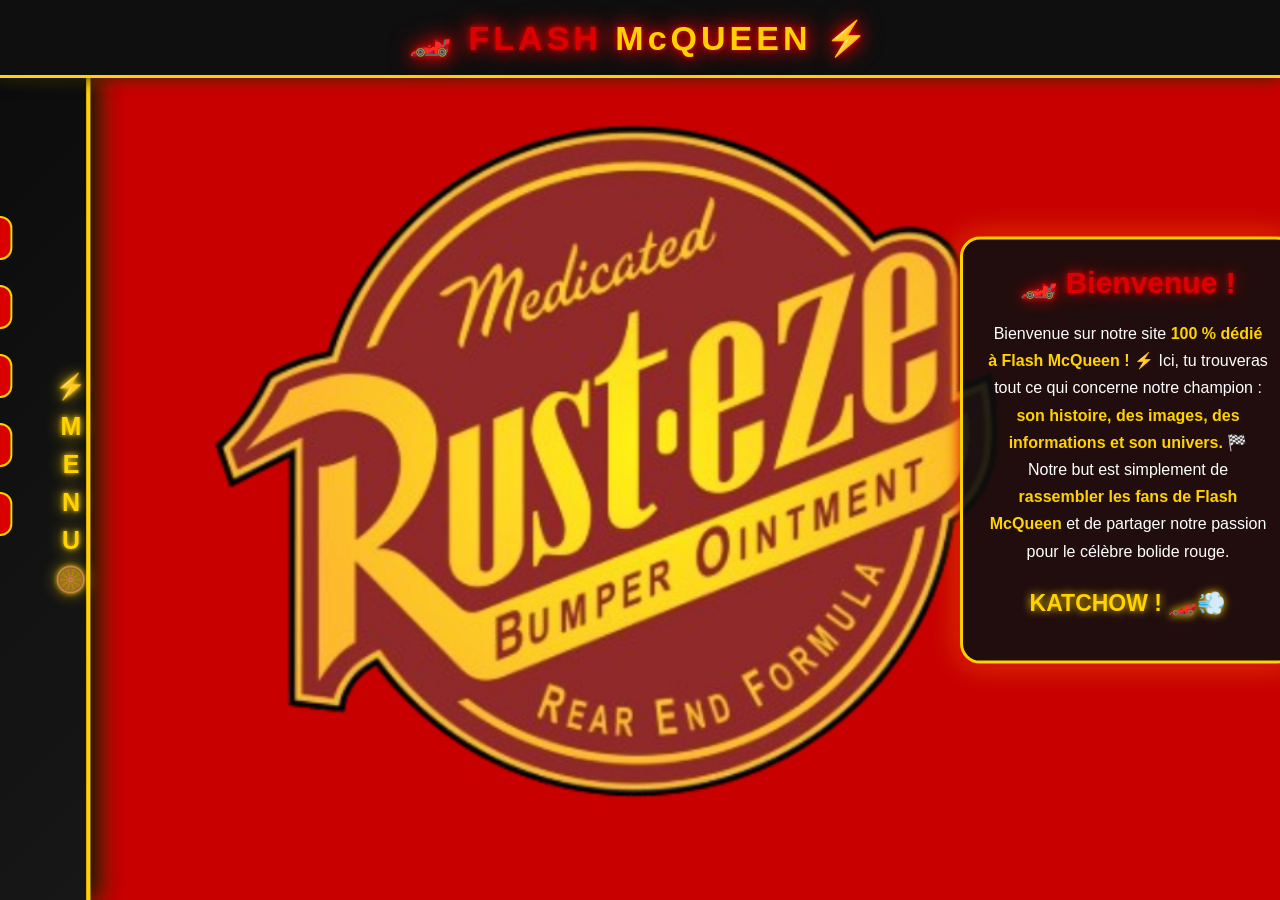
<file: index.html>
<!DOCTYPE html>
<html lang="fr">
<head>
    <meta charset="UTF-8">
    <title>Flash McQueen</title>
    <link rel="stylesheet" href="menu.css">
    <style>

        body {
            margin: 0;
            background-color: rgb(200, 0, 0);
            overflow: hidden;
            font-family: Arial, sans-serif;
        }
		
        .top-bar {
            position: fixed;
            top: 0;
            left: 0;

            width: 100%;
            height: 75px;

            background: #0f0f0f;

            border-bottom: 3px solid #FFD200;

            display: flex;
            align-items: center;
            justify-content: center;

            z-index: 2000;

            box-shadow:
                0 0 15px rgba(0, 0, 0, 0.8),
                0 0 15px rgba(255, 210, 0, 0.3);
        }


        .top-title {
            color: #DC0000;

            font-size: 34px;
            font-weight: bold;

            letter-spacing: 4px;

            text-shadow:
                0 0 5px #DC0000,
                0 0 15px #DC0000,
                0 0 25px #DC0000;
        }
      

        .top-title span {
            color: #FFD200;
        }

     
        .image-milieu {
            position: absolute;
            top: 50%;
            left: 50%;
            width: 1000px;
            transform: translate(-50%, -50%);
            border-radius: 10px;
        }

       
.menu-zone {
    position: fixed;
    left: 0;
    top: 75px;
    width: 90px;
    height: calc(100vh - 75px);
    z-index: 1800;

    background: transparent; 
   }


.menu {
    position: fixed;
    left: 0;
    top: 75px;
    width: 33.333vw;
    min-width: 350px;
    max-width: 500px;
    height: calc(100vh - 75px);
    background: linear-gradient(135deg, #080808, #171717);
    border-right: 4px solid #FFD200;
    box-shadow:
        5px 0 25px rgba(0, 0, 0, 0.9),
        0 0 30px rgba(255, 210, 0, 0.35);
    transform: translateX(calc(-100% + 90px));
    transition: transform 0.35s ease;
    z-index: 1700;
    text-align: center;
    padding-top: 10px;
    box-sizing: border-box;
}

.menu-zone:hover ~ .menu,
.menu:hover {
    transform: translateX(0);
}

.menu::after {
    content: "⚡MENU🛞";
    position: absolute;
    top: 50%;
    right: 0;
    width: 86px;
    transform: translateY(-50%);
    writing-mode: Vertical-rl;
    text-orientation: upright;
    text-align: center;
    color: #FFD200;
    font-size: 25px;
    font-weight: bold;
    letter-spacing: 10px;
    text-shadow:
        0 0 5px #FFD200,
        0 0 15px #FFD200;
    transition: 0.3s;
}

.menu:hover::after,
.menu-zone:hover ~ .menu::after {
    color: #DC0000;
    text-shadow:
        0 0 5px #DC0000,
        0 0 15px #DC0000;
}




.menu-zone:hover ~ .menu {
    left: 0;
}

.menu:hover {
    left: 0;
}
           
.presentation {
    position: absolute;
    top: 50%;
    left:75%;
    transform: translateY(-50%);
    width: 280px;
    padding: 25px;
    background: rgba(15, 15, 15, 0.9);
    border: 3px solid #FFD200;
    border-radius: 20px;
    color: white;
    text-align: center;
    font-family: Arial, sans-serif;
    box-shadow:
        0 0 15px #DC0000,
        0 0 30px rgba(255, 210, 0, 0.4);
		animation: apparition-texte 0.8s ease 0.3s both;
}

.presentation h1 {
    color: #DC0000;
    font-size: 30px;
    margin-top: 0;
    margin-bottom: 20px;
    text-shadow:
        0 0 5px #DC0000,
        0 0 15px #DC0000;
}

.presentation p {
    font-size: 16px;
    line-height: 1.7;
    margin: 15px 0;
}

.presentation strong {
    color: #FFD200;
}

.presentation h2 {
    color: #FFD200;
    margin-top: 25px;
    font-size: 23px;
    text-shadow:
        0 0 8px #FFD200;
}

          .menu-button {
            display: block;
            width:65%;
            margin: 0 auto 25px auto;
            padding:12px 10px;
			box-sizing: border-box;
            text-align: center;
            color: white;
            text-decoration: none;
            font-weight: bold;
            font-size: 14px;
            background: linear-gradient(
                90deg,
                #960000,
                #DC0000);          
            border: 2px solid #FFD200;
            border-radius: 12px;
            transition: 0.25s;
        }

    
        .menu-button:hover {
            background: #FFD200;
            color: black;
            transform: scale(1.04);
            box-shadow:
                0 0 10px #FFD200,
                0 0 20px #FFD200,
				0 0 30px rgba(255, 210, 0, 0.5);
        }
		
		  .sous-titre {
    text-align: center;
    color: #FFD200;
    font-size: 22px;
    font-weight: bold;
    margin: 0 0 40px 0;
    letter-spacing: 3px;
    text-shadow:
        0 0 5px #FFD200,
        0 0 15px #FFD200,
        0 0 25px rgba(255, 210, 0, 0.6);
}

    .menu-titre {
    display: block;
    width: 100%;
    box-sizing: border-box;
    margin: 15px 0 5px 0;
    padding: 0;
    text-align: center;
    color: #DC0000;
    font-size: 40px;
    text-shadow:
        0 0 5px #DC0000,
        0 0 15px #DC0000,
        0 0 25px #DC0000;

    position: relative;
    left: -10px;
     }

.image-milieu{
			animation: apparition-image 0.8s ease both;
			}

 @keyframes apparition-image {
    from { opacity: 0; transform: translate(-50%, -45%); }
    to   { opacity: 1; transform: translate(-50%, -50%); }
}

@keyframes apparition-texte {
    from { opacity: 0; transform: translateY(-40%); }
    to   { opacity: 1; transform: translateY(-50%); }
}

    </style>
</head>

<body>

    <div class="top-bar">

        <div class="top-title">
            🏎️ FLASH <span>McQUEEN</span> ⚡
        </div>

    </div>

    <img
        class="image-milieu"
        src="téléchargement (2).png"
        alt="Flash McQueen"
    >

    <div class="menu-zone"></div>
	
<div class="presentation">
    <h1>🏎️ Bienvenue !</h1>
    <p>
        Bienvenue sur notre site <strong>100 % dédié à Flash McQueen !</strong> ⚡
        Ici, tu trouveras tout ce qui concerne notre champion :
        <strong>son histoire, des images, des informations et son univers.</strong> 🏁
        Notre but est simplement de <strong>rassembler les fans de Flash McQueen</strong>
        et de partager notre passion pour le célèbre bolide rouge.
     </p>
    <h2>KATCHOW ! 🏎️💨</h2></div>

    <div class="menu">
<h1 class="menu-titre">McQUEEN</h1>
<div class="sous-titre">KATCHOW⚡</div>

        <a href="qui-est-flash.html" class="menu-button">
    🏁Qui est flash Mcqueen
</a>

<a href="qui-sont-ces.html" class="menu-button">
    🚗 Qui sont ces amies et enemies 
</a>

        <a href="quels-sont-les.html" class="menu-button">
   🎬 Quels sont les films Cars
</a>


 <a href="jouer-avec-flash.html" class="menu-button">
    ⚡jouer avec flash McQueen
</a>

<a href="qui-je-serais.html" class="menu-button">
🎭 Qui je serais dans Cars
</a>
       
    </div>

    <script src="menu.js"></script>
</body>
</html>
</file>
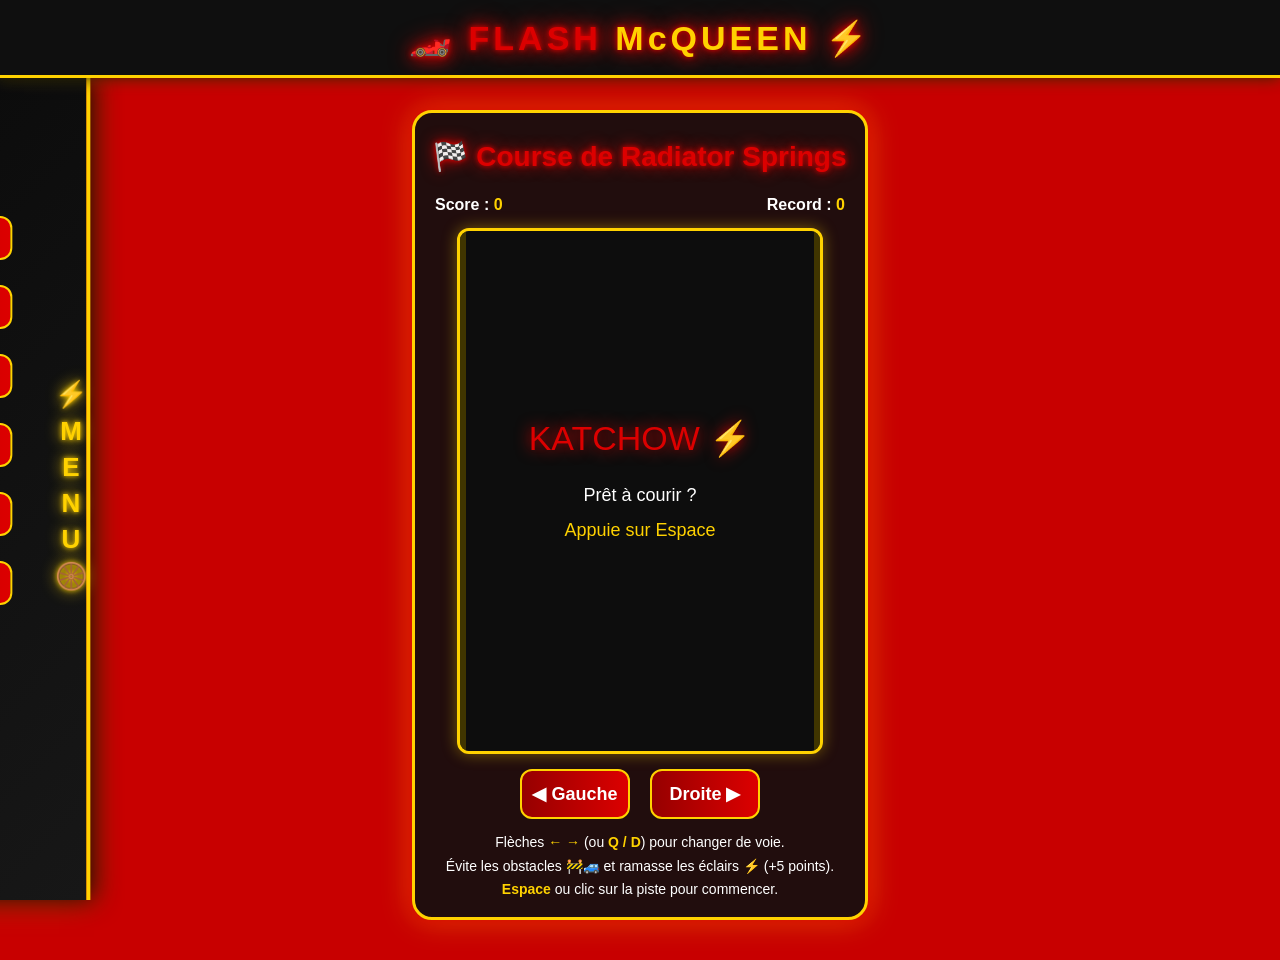
<file: jouer-avec-flash.html>
<!DOCTYPE html>
<html lang="fr">
<head>
    <meta charset="UTF-8">
    <title>Jouer avec Flash McQueen</title>
    <link rel="stylesheet" href="menu.css">

    <style>
        body {
            margin: 0;
            background-color: rgb(200, 0, 0);
            font-family: Arial, sans-serif;
        }

        .top-bar {
            position: fixed;
            top: 0;
            left: 0;
            width: 100%;
            height: 75px;
            background: #0f0f0f;
            border-bottom: 3px solid #FFD200;
            display: flex;
            align-items: center;
            justify-content: center;
            z-index: 2000;
            box-shadow:
                0 0 15px rgba(0, 0, 0, 0.8),
                0 0 15px rgba(255, 210, 0, 0.3);
        }

        .top-title {
            color: #DC0000;
            font-size: 34px;
            font-weight: bold;
            letter-spacing: 4px;
            text-shadow:
                0 0 5px #DC0000,
                0 0 15px #DC0000,
                0 0 25px #DC0000;
        }

        .top-title span {
            color: #FFD200;
        }

        .contenu {
            max-width: 420px;
            margin: 110px auto 40px auto;
            padding: 15px;
            background: rgba(15, 15, 15, 0.9);
            border: 3px solid #FFD200;
            border-radius: 20px;
            color: white;
            line-height: 1.7;
            text-align: center;
            box-shadow:
                0 0 15px #DC0000,
                0 0 30px rgba(255, 210, 0, 0.4);
        }

        .contenu h1 {
            color: #DC0000;
            font-size: 28px;
            margin: 5px 0 10px 0;
            text-shadow:
                0 0 5px #DC0000,
                0 0 15px #DC0000;
        }

        .contenu strong {
            color: #FFD200;
        }

        .infos {
            display: flex;
            justify-content: space-between;
            font-weight: bold;
            margin-bottom: 10px;
            padding: 0 5px;
        }

        #jeu {
            display: block;
            margin: 0 auto;
            max-width: 100%;
            border: 3px solid #FFD200;
            border-radius: 12px;
            background: #333;
            box-shadow: 0 0 15px rgba(255, 210, 0, 0.4);
        }

        .commandes {
            display: flex;
            justify-content: center;
            gap: 20px;
            margin-top: 15px;
        }

        .bouton-jeu {
            width: 110px;
            padding: 12px 10px;
            color: white;
            font-weight: bold;
            font-size: 18px;
            background: linear-gradient(90deg, #960000, #DC0000);
            border: 2px solid #FFD200;
            border-radius: 12px;
            cursor: pointer;
            transition: 0.25s;
        }

        .bouton-jeu:hover {
            background: #FFD200;
            color: black;
            transform: scale(1.04);
            box-shadow:
                0 0 10px #FFD200,
                0 0 20px #FFD200;
        }

        .aide {
            font-size: 14px;
            margin: 12px 0 0 0;
        }
    </style>
</head>

<body>

    <div class="top-bar">
        <div class="top-title">
            🏎️ FLASH <span>McQUEEN</span> ⚡
        </div>
    </div>

    <div class="contenu">
        <h1>🏁 Course de Radiator Springs</h1>

        <div class="infos">
            <span>Score : <strong id="score">0</strong></span>
            <span>Record : <strong id="record">0</strong></span>
        </div>

        <canvas id="jeu" width="360" height="520"></canvas>

        <div class="commandes">
            <button class="bouton-jeu" id="gauche">◀ Gauche</button>
            <button class="bouton-jeu" id="droite">Droite ▶</button>
        </div>

        <p class="aide">
            Flèches <strong>← →</strong> (ou <strong>Q / D</strong>) pour changer de voie.<br>
            Évite les obstacles 🚧🚙 et ramasse les éclairs ⚡ (+5 points).<br>
            <strong>Espace</strong> ou clic sur la piste pour commencer.
        </p>
    </div>

    <script>
        const canvas = document.getElementById('jeu');
        const ctx = canvas.getContext('2d');
        const L = canvas.width / 3;
        const H = canvas.height;
        const yJoueur = H - 90;

        // Si ta voiture 🏎️ regarde du mauvais côté, change cette valeur en Math.PI / 2
        const ROTATION_VOITURE = -Math.PI / 2;

        const ennemis = ['🚙', '🚧', '🛢️'];

        let etat = 'attente';
        let voie, objets, score, vitesse, decor, tempsApparition;
        let record = 0;

        try {
            record = parseInt(localStorage.getItem('recordFlash')) || 0;
        } catch (e) {}

        function majInfos() {
            document.getElementById('score').textContent = score || 0;
            document.getElementById('record').textContent = record;
        }

        function demarrer() {
            voie = 1;
            objets = [];
            score = 0;
            vitesse = 4;
            decor = 0;
            tempsApparition = 30;
            etat = 'jeu';
            majInfos();
        }

        function bouger(direction) {
            if (etat !== 'jeu') return;
            voie = Math.max(0, Math.min(2, voie + direction));
        }

        function perdre() {
            etat = 'fini';
            if (score > record) {
                record = score;
                try {
                    localStorage.setItem('recordFlash', record);
                } catch (e) {}
            }
            majInfos();
        }

        document.addEventListener('keydown', function (e) {
            if (['ArrowLeft', 'ArrowRight', 'ArrowUp', 'ArrowDown', ' '].includes(e.key)) {
                e.preventDefault();
            }
            if (e.key === 'ArrowLeft' || e.key === 'q' || e.key === 'Q') bouger(-1);
            if (e.key === 'ArrowRight' || e.key === 'd' || e.key === 'D') bouger(1);
            if ((e.key === ' ' || e.key === 'Enter') && etat !== 'jeu') demarrer();
        });

        document.getElementById('gauche').addEventListener('click', function () { bouger(-1); });
        document.getElementById('droite').addEventListener('click', function () { bouger(1); });
        canvas.addEventListener('click', function () {
            if (etat !== 'jeu') demarrer();
        });

        function actualiser() {
            decor = (decor + vitesse) % 60;
            vitesse = Math.min(11, vitesse + 0.002);

            tempsApparition--;
            if (tempsApparition <= 0) {
                const bonus = Math.random() < 0.3;
                objets.push({
                    voie: Math.floor(Math.random() * 3),
                    y: -60,
                    bonus: bonus,
                    emoji: bonus ? '⚡' : ennemis[Math.floor(Math.random() * ennemis.length)]
                });
                tempsApparition = Math.max(22, Math.round(60 - vitesse * 3));
            }

            objets.forEach(function (o) {
                o.y += vitesse;
                if (o.voie === voie && Math.abs(o.y - yJoueur) < 50 && !o.fini) {
                    if (o.bonus) {
                        score += 5;
                        o.fini = true;
                    } else {
                        perdre();
                    }
                }
                if (!o.bonus && !o.fini && o.y > yJoueur + 60) {
                    score += 1;
                    o.fini = true;
                }
            });

            objets = objets.filter(function (o) {
                return o.y < H + 60 && !(o.bonus && o.fini);
            });

            majInfos();
        }

        function emoji(texte, x, y, taille) {
            ctx.font = taille + 'px Arial';
            ctx.textAlign = 'center';
            ctx.textBaseline = 'middle';
            ctx.fillText(texte, x, y);
        }

        function dessiner() {
            // Route
            ctx.fillStyle = '#333';
            ctx.fillRect(0, 0, canvas.width, H);

            // Bords jaunes
            ctx.fillStyle = '#FFD200';
            ctx.fillRect(0, 0, 6, H);
            ctx.fillRect(canvas.width - 6, 0, 6, H);

            // Lignes blanches
            ctx.fillStyle = 'white';
            for (let i = 1; i <= 2; i++) {
                for (let y = -60 + decor; y < H; y += 60) {
                    ctx.fillRect(i * L - 3, y, 6, 30);
                }
            }

            if (!objets) return;

            // Obstacles et bonus
            objets.forEach(function (o) {
                emoji(o.emoji, o.voie * L + L / 2, o.y, 46);
            });

            // Voiture du joueur
            ctx.save();
            ctx.translate(voie * L + L / 2, yJoueur);
            ctx.rotate(ROTATION_VOITURE);
            emoji('🏎️', 0, 0, 52);
            ctx.restore();
        }

        function ecran(titre, couleur, ligne1, ligne2) {
            ctx.fillStyle = 'rgba(0, 0, 0, 0.75)';
            ctx.fillRect(0, 0, canvas.width, H);

            ctx.shadowColor = couleur;
            ctx.shadowBlur = 15;
            ctx.fillStyle = couleur;
            emoji(titre, canvas.width / 2, H / 2 - 50, 34);
            ctx.shadowBlur = 0;

            ctx.fillStyle = 'white';
            emoji(ligne1, canvas.width / 2, H / 2 + 5, 18);
            ctx.fillStyle = '#FFD200';
            emoji(ligne2, canvas.width / 2, H / 2 + 40, 18);
        }

        function boucle() {
            if (etat === 'jeu') actualiser();
            dessiner();

            if (etat === 'attente') {
                ecran('KATCHOW ⚡', '#DC0000', 'Prêt à courir ?', 'Appuie sur Espace');
            } else if (etat === 'fini') {
                ecran('PERDU 💥', '#DC0000', 'Score : ' + score, 'Espace pour rejouer');
            }

            requestAnimationFrame(boucle);
        }

        majInfos();
        boucle();
    </script>

    <script src="menu.js"></script>
</body>
</html>
</file>
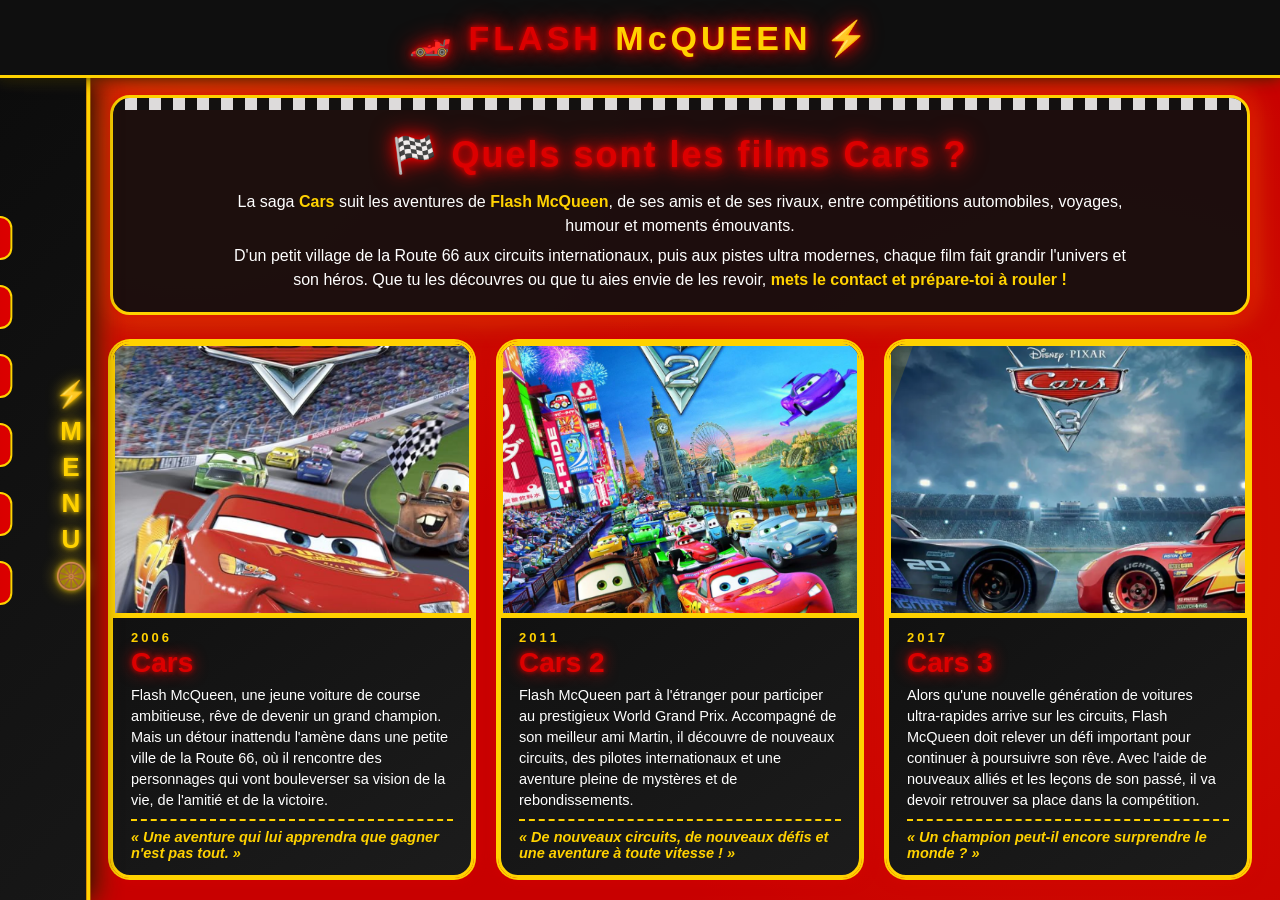
<file: quels-sont-les.html>
<!DOCTYPE html>
<html lang="fr">
<head>
    <meta charset="UTF-8">
    <meta name="viewport" content="width=device-width, initial-scale=1">
    <title>Quels sont les films Cars</title>
    <link rel="stylesheet" href="menu.css">

    <style>
        body {
            margin: 0;
            font-family: Arial, sans-serif;
            overflow: hidden;
            background:
                radial-gradient(circle at 15% 10%, rgba(255, 210, 0, 0.15), transparent 40%),
                radial-gradient(circle at 85% 60%, rgba(255, 90, 0, 0.2), transparent 45%),
                rgb(200, 0, 0);
            background-attachment: fixed;
        }

        /* ===== BARRE DU HAUT ===== */
        .top-bar {
            position: fixed;
            top: 0;
            left: 0;
            width: 100%;
            height: 75px;
            background: #0f0f0f;
            border-bottom: 3px solid #FFD200;
            display: flex;
            align-items: center;
            justify-content: center;
            z-index: 2000;
            box-shadow: 0 0 15px rgba(0, 0, 0, 0.8), 0 0 15px rgba(255, 210, 0, 0.3);
        }

        .top-title {
            color: #DC0000;
            font-size: 34px;
            font-weight: bold;
            letter-spacing: 4px;
            text-shadow: 0 0 5px #DC0000, 0 0 15px #DC0000, 0 0 25px #DC0000;
        }

        .top-title span { color: #FFD200; }

        /* ===== PAGE (tient dans l'écran) ===== */
        .cf-page {
            height: 100vh;
            display: flex;
            flex-direction: column;
            gap: 18px;
            padding: 95px 30px 22px 110px;
            box-sizing: border-box;
            max-width: 1500px;
            margin: 0 auto;
        }

        /* ===== PRÉSENTATION ===== */
        .cf-intro {
            position: relative;
            flex: none;
            text-align: center;
            padding: 24px 25px 14px 25px;
            background: rgba(15, 15, 15, 0.92);
            border: 3px solid #FFD200;
            border-radius: 20px;
            color: white;
            line-height: 1.5;
            box-shadow: 0 0 15px #DC0000, 0 0 30px rgba(255, 210, 0, 0.4);
            overflow: hidden;
        }

        .cf-intro::before {
            content: "";
            position: absolute;
            top: 0;
            left: 0;
            width: 100%;
            height: 12px;
            background: repeating-conic-gradient(#fff 0 25%, #111 0 50%) 0 0 / 24px 24px;
            opacity: 0.85;
        }

        .cf-titre {
            margin: 6px 0 8px 0;
            font-size: clamp(26px, 4vh, 40px);
            color: #DC0000;
            letter-spacing: 2px;
            text-shadow: 0 0 5px #DC0000, 0 0 15px #DC0000, 0 0 25px #DC0000;
            animation: cf-vitesse 1s ease both;
        }

        .cf-intro p {
            max-width: 900px;
            margin: 6px auto;
            font-size: clamp(13px, 1.9vh, 16px);
        }

        .cf-intro strong { color: #FFD200; }

        /* ===== GRILLE DES FILMS ===== */
        .cf-grille {
            flex: 1;
            min-height: 0;
            display: grid;
            grid-template-columns: repeat(3, 1fr);
            grid-template-rows: minmax(0, 1fr);
            gap: 24px;
            padding-top: 8px;
        }

        .cf-carte {
            position: relative;
            display: flex;
            flex-direction: column;
            min-height: 0;
            overflow: hidden;
            background: linear-gradient(145deg, #0b0b0b, #1c1c1c);
            border: 3px solid #FFD200;
            border-radius: 20px;
            color: white;
            box-shadow: 0 0 0 2px #FFD200, 0 0 15px rgba(220, 0, 0, 0.6);
            transition: transform 0.35s ease, box-shadow 0.35s ease, border-color 0.35s ease;
            animation: cf-entree 0.7s ease backwards;
        }

        .cf-carte:nth-child(2) { animation-delay: 0.15s; }
        .cf-carte:nth-child(3) { animation-delay: 0.3s; }

        .cf-carte:hover,
        .cf-carte:focus-within {
            transform: translateY(-6px);
            border-color: #DC0000;
            box-shadow: 0 0 0 1px #DC0000, 0 0 10px #DC0000, 0 0 30px rgba(255, 210, 0, 0.5);
        }

        /* Ligne de vitesse au survol */
        .cf-carte::after {
            content: "";
            position: absolute;
            top: 0;
            left: -60%;
            width: 40%;
            height: 100%;
            background: linear-gradient(100deg, transparent, rgba(255, 210, 0, 0.18), transparent);
            transform: skewX(-20deg);
            pointer-events: none;
        }

        .cf-carte:hover::after {
            left: 130%;
            transition: left 0.9s ease;
        }

        .cf-image {
            position: relative;
            flex: 1 1 0;
            min-height: 90px;
            overflow: hidden;
            border-bottom: 3px solid #FFD200;
            background: linear-gradient(135deg, #960000, #DC0000);
        }

        /* Cadre jaune toujours visible par-dessus l'image */
        .cf-image::after {
            content: "";
            position: absolute;
            inset: 0;
            border: 2px solid #FFD200;
            pointer-events: none;
            z-index: 2;
        }

        .cf-image img {
            width: 100%;
            height: 100%;
            object-fit: cover;
            display: block;
            transition: transform 0.5s ease;
        }

        .cf-carte:hover .cf-image img { transform: scale(1.06); }

        .cf-texte {
            flex: none;
            display: flex;
            flex-direction: column;
            padding: 12px 18px 14px 18px;
        }

        .cf-annee {
            color: #FFD200;
            font-weight: bold;
            letter-spacing: 3px;
            font-size: 13px;
        }

        .cf-texte h2 {
            margin: 2px 0 6px 0;
            font-size: clamp(22px, 3.4vh, 28px);
            color: #DC0000;
            text-shadow: 0 0 5px #DC0000, 0 0 15px #DC0000;
            transition: text-shadow 0.35s ease;
        }

        .cf-carte:hover h2 {
            text-shadow: 0 0 8px #DC0000, 0 0 22px #DC0000;
        }

        .cf-texte p {
            margin: 0 0 8px 0;
            font-size: clamp(12px, 1.7vh, 14.5px);
            line-height: 1.45;
        }

        .cf-accroche {
            padding-top: 8px;
            border-top: 2px dashed #FFD200;
            color: #FFD200;
            font-weight: bold;
            font-style: italic;
            font-size: clamp(12px, 1.7vh, 14.5px);
        }

        /* ===== ANIMATIONS ===== */
        @keyframes cf-vitesse {
            from { opacity: 0; transform: translateX(-60px); letter-spacing: 12px; filter: blur(4px); }
            to   { opacity: 1; transform: translateX(0); letter-spacing: 2px; filter: blur(0); }
        }

        @keyframes cf-entree {
            from { opacity: 0; transform: translateY(30px); }
            to   { opacity: 1; transform: translateY(0); }
        }

        /* ===== PETITS ÉCRANS : le défilement revient ===== */
        @media (max-width: 1100px), (max-height: 620px) {
            body { overflow: auto; }

            .cf-page {
                height: auto;
                padding: 95px 20px 40px 105px;
            }

            .cf-grille {
                grid-template-columns: repeat(2, 1fr);
                grid-template-rows: none;
            }

            .cf-image { flex: none; height: 200px; }

            .cf-grille .cf-carte:nth-child(3) {
                grid-column: 1 / -1;
                max-width: 520px;
                margin: 0 auto;
                width: 100%;
            }
        }

        @media (max-width: 700px) {
            .cf-page { padding: 90px 12px 40px 100px; }
            .top-title { font-size: 20px; letter-spacing: 2px; }
            .cf-titre { font-size: 26px; }
            .cf-grille { grid-template-columns: 1fr; }
            .cf-grille .cf-carte:nth-child(3) { max-width: none; }
            .cf-image { height: 190px; }
        }

        /* ===== RÉDUCTION DES ANIMATIONS ===== */
        @media (prefers-reduced-motion: reduce) {
            *, *::before, *::after {
                animation: none !important;
                transition: none !important;
            }
        }
    </style>
</head>

<body>

    <div class="top-bar">
        <div class="top-title">
            🏎️ FLASH <span>McQUEEN</span> ⚡
        </div>
    </div>

    <main class="cf-page">

        <section class="cf-intro">
            <h1 class="cf-titre">🏁 Quels sont les films Cars ?</h1>
            <p>
                La saga <strong>Cars</strong> suit les aventures de <strong>Flash McQueen</strong>,
                de ses amis et de ses rivaux, entre compétitions automobiles, voyages, humour
                et moments émouvants.
            </p>
            <p>
                D'un petit village de la Route 66 aux circuits internationaux, puis aux pistes
                ultra modernes, chaque film fait grandir l'univers et son héros.
                Que tu les découvres ou que tu aies envie de les revoir, <strong>mets le contact
                et prépare-toi à rouler !</strong>
            </p>
        </section>

        <section class="cf-grille" aria-label="Les trois films Cars">

            <article class="cf-carte" tabindex="0">
                <div class="cf-image">
                    <img src="cars1.png" alt="Flash McQueen à Radiator Springs, affiche du film Cars">
                </div>
                <div class="cf-texte">
                    <span class="cf-annee">2006</span>
                    <h2>Cars</h2>
                    <p>
                        Flash McQueen, une jeune voiture de course ambitieuse, rêve de devenir
                        un grand champion. Mais un détour inattendu l'amène dans une petite ville
                        de la Route 66, où il rencontre des personnages qui vont bouleverser sa
                        vision de la vie, de l'amitié et de la victoire.
                    </p>
                    <div class="cf-accroche">« Une aventure qui lui apprendra que gagner n'est pas tout. »</div>
                </div>
            </article>

            <article class="cf-carte" tabindex="0">
                <div class="cf-image">
                    <img src="cars2.png" alt="Flash McQueen et Martin lors du World Grand Prix, affiche du film Cars 2">
                </div>
                <div class="cf-texte">
                    <span class="cf-annee">2011</span>
                    <h2>Cars 2</h2>
                    <p>
                        Flash McQueen part à l'étranger pour participer au prestigieux World Grand
                        Prix. Accompagné de son meilleur ami Martin, il découvre de nouveaux
                        circuits, des pilotes internationaux et une aventure pleine de mystères
                        et de rebondissements.
                    </p>
                    <div class="cf-accroche">« De nouveaux circuits, de nouveaux défis et une aventure à toute vitesse ! »</div>
                </div>
            </article>

            <article class="cf-carte" tabindex="0">
                <div class="cf-image">
                    <img src="cars3.png" alt="Flash McQueen face à la nouvelle génération de pilotes, affiche du film Cars 3">
                </div>
                <div class="cf-texte">
                    <span class="cf-annee">2017</span>
                    <h2>Cars 3</h2>
                    <p>
                        Alors qu'une nouvelle génération de voitures ultra-rapides arrive sur les
                        circuits, Flash McQueen doit relever un défi important pour continuer à
                        poursuivre son rêve. Avec l'aide de nouveaux alliés et les leçons de son
                        passé, il va devoir retrouver sa place dans la compétition.
                    </p>
                    <div class="cf-accroche">« Un champion peut-il encore surprendre le monde ? »</div>
                </div>
            </article>

        </section>

    </main>

    <script src="menu.js"></script>
</body>
</html>
</file>
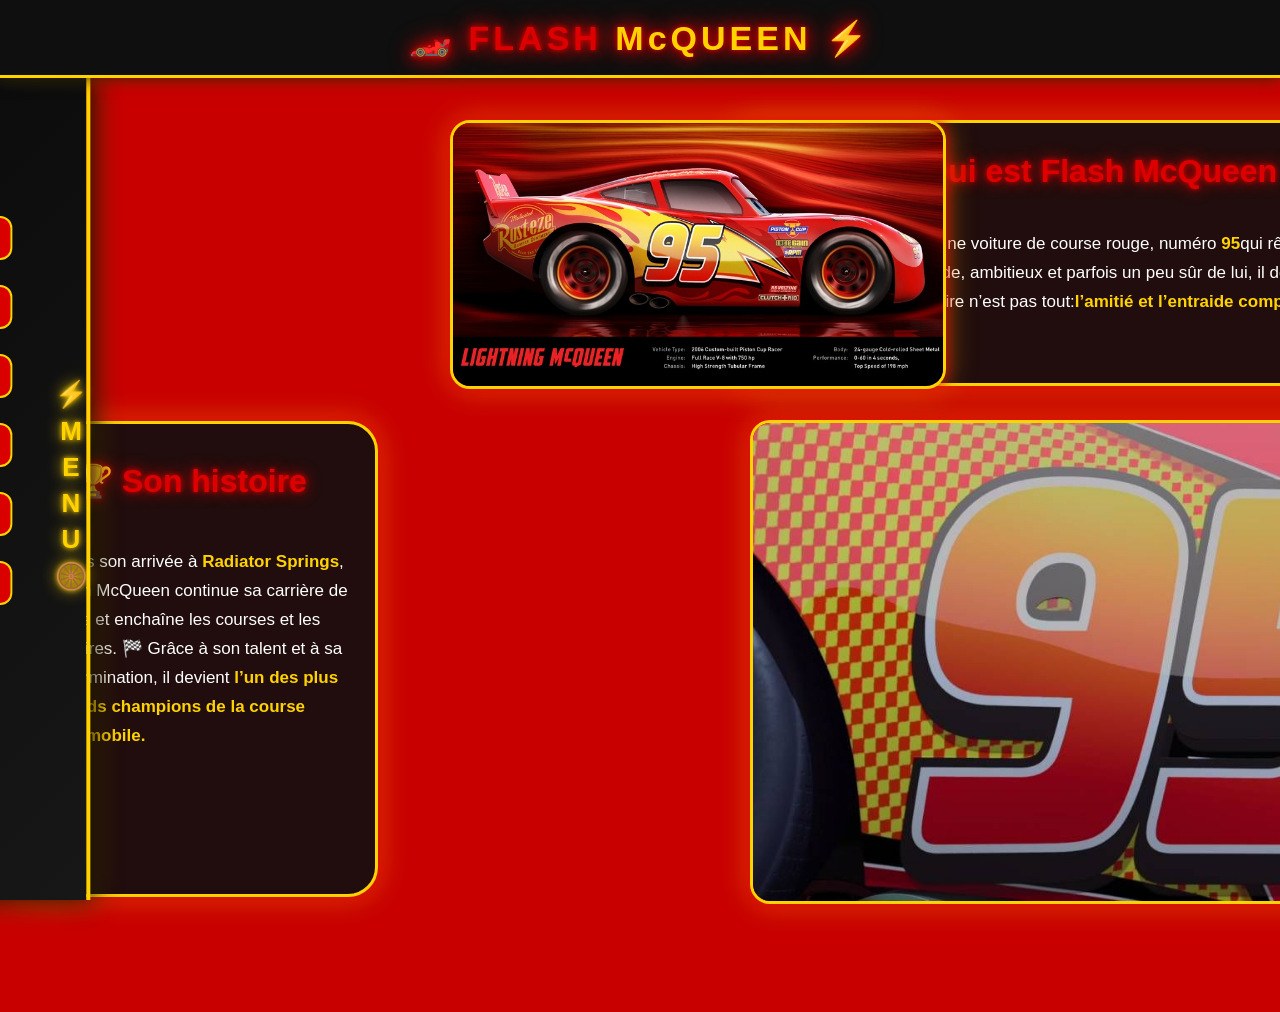
<file: qui-est-flash.html>
<!DOCTYPE html>
<html lang="fr">
<head>
    <meta charset="UTF-8">
    <title>Qui est Flash McQueen</title>
    <link rel="stylesheet" href="menu.css">

    <style>
        body {
            margin: 0;
            background-color: rgb(200, 0, 0);
            font-family: Arial, sans-serif;
        }

        .top-bar {
            position: fixed;
            top: 0;
            left: 0;
            width: 100%;
            height: 75px;
            background: #0f0f0f;
            border-bottom: 3px solid #FFD200;
            display: flex;
            align-items: center;
            justify-content: center;
            z-index: 2000;
            box-shadow:
                0 0 15px rgba(0, 0, 0, 0.8),
                0 0 15px rgba(255, 210, 0, 0.3);
        }

        .top-title {
            color: #DC0000;
            font-size: 34px;
            font-weight: bold;
            letter-spacing: 4px;
            text-shadow:
                0 0 5px #DC0000,
                0 0 15px #DC0000,
                0 0 25px #DC0000;
        }

        .top-title span {
            color: #FFD200;
        }

        .contenu {
            max-width: 700px;
            margin: 110px auto 50px auto;
            padding: 10px;
            background: rgba(15, 15, 15, 0.9);
            border: 3px solid #FFD200;
            border-radius: 30px;
            color: white;
            line-height: 1.7;
            box-shadow:
            0 0 15px #DC0000,
            0 0 30px rgba(255, 210, 0, 0.4);
	    	position: relative;
            left: 450px;
			top: 10px;
		    min-height: 240px;
           animation: apparition 0.7s ease 0.3s both;			
        }

        .contenu h1 {
            color: #DC0000;
            text-align: center;
            text-shadow:
                0 0 5px #DC0000,
                0 0 15px #DC0000;
				position: relative;
				top: -10px;
        }

.contenu p {padding-left: 40px;
	 font-size: 17px;
    text-align: 30px
	}

        .contenu strong {
            color: #FFD200;
        }
        	
	.contenu2 {
    left: -450px;
    top: -65px;
    position: relative;
	 max-width: 350px;
    min-height: 450px;
	 animation: apparition 0.7s ease 0.3s both;
	
}
	
	.contenu2 h1 {
    position: relative;
    top: 20px;
    margin: 0;
	text-align: center;
    writing-mode:horizontal-rl  	
    font-size: 22px;
}

.contenu2 p {
    padding-left: 35px;
	 font-size: 17px;
    text-align: 20px;
	margin-top: 60px;
}
	
	.mon-image, .mon-image1 {
    position: absolute;
    border-radius: 20px;
    border: 3px solid #FFD200;
    box-shadow:
        0 0 15px #DC0000,
        0 0 30px rgba(255, 210, 0, 0.4);
		animation: apparition 0.7s ease  backwards;
		transition: transform 0.3s ease, box-shadow 0.3s ease;
}

.mon-image:hover, .mon-image1:hover {
    transform: scale(1.05);
    box-shadow:
        0 0 20px #FFD200,
        0 0 40px rgba(255, 210, 0, 0.7);
    z-index: 5;
}

.mon-image1 {
    left: 450px;
    top: 120px;
    width: 490px;
}

.mon-image {
    left: 750px;
    top: 420px;
    width: 850px;
}
	
	@keyframes apparition {
    from {
        opacity: 0;
        transform: translateY(20px);
    }
    to {
        opacity: 1;
        transform: translateY(0);
    }
}
	
	
    </style>
</head>

<body>

    <div class="top-bar">
        <div class="top-title">
            🏎️ FLASH <span>McQUEEN</span> ⚡
        </div>
    </div>

    <div class="contenu">
        <h1>🏁 Qui est Flash McQueen ?</h1>
        <p>
            <strong>Flash McQueen</strong>
			est une voiture de  course rouge, numéro
            <strong>95</strong>qui rêve de devenir le 
			plus grand champion.Rapide, ambitieux et
			parfois un peu sûr de lui, il découvre au fil de ses
			aventures que la victoire n’est pas
			tout:<strong>l’amitié et l’entraide comptent aussi.</strong>
        </p>
    </div>
	
	 <div class="contenu contenu2">
        <h1>🏆 Son histoire</h1>
        <p>
		
            Après son arrivée à <strong>Radiator Springs</strong>, Flash McQueen continue 
			sa carrière de pilote et enchaîne les courses et les victoires.
			🏁 Grâce à son talent et à sa détermination, il devient <strong>l’un des
			plus grands champions de la course automobile.</strong>
        </p>
    </div>
		
		<img class="mon-image" src="flash4.jpg" alt="Flash McQueen">
		
		<img class="mon-image1" src="flash1.jpg" alt="Flash McQueen">
		
<script src="menu.js"></script>
</body>
</html>
</file>
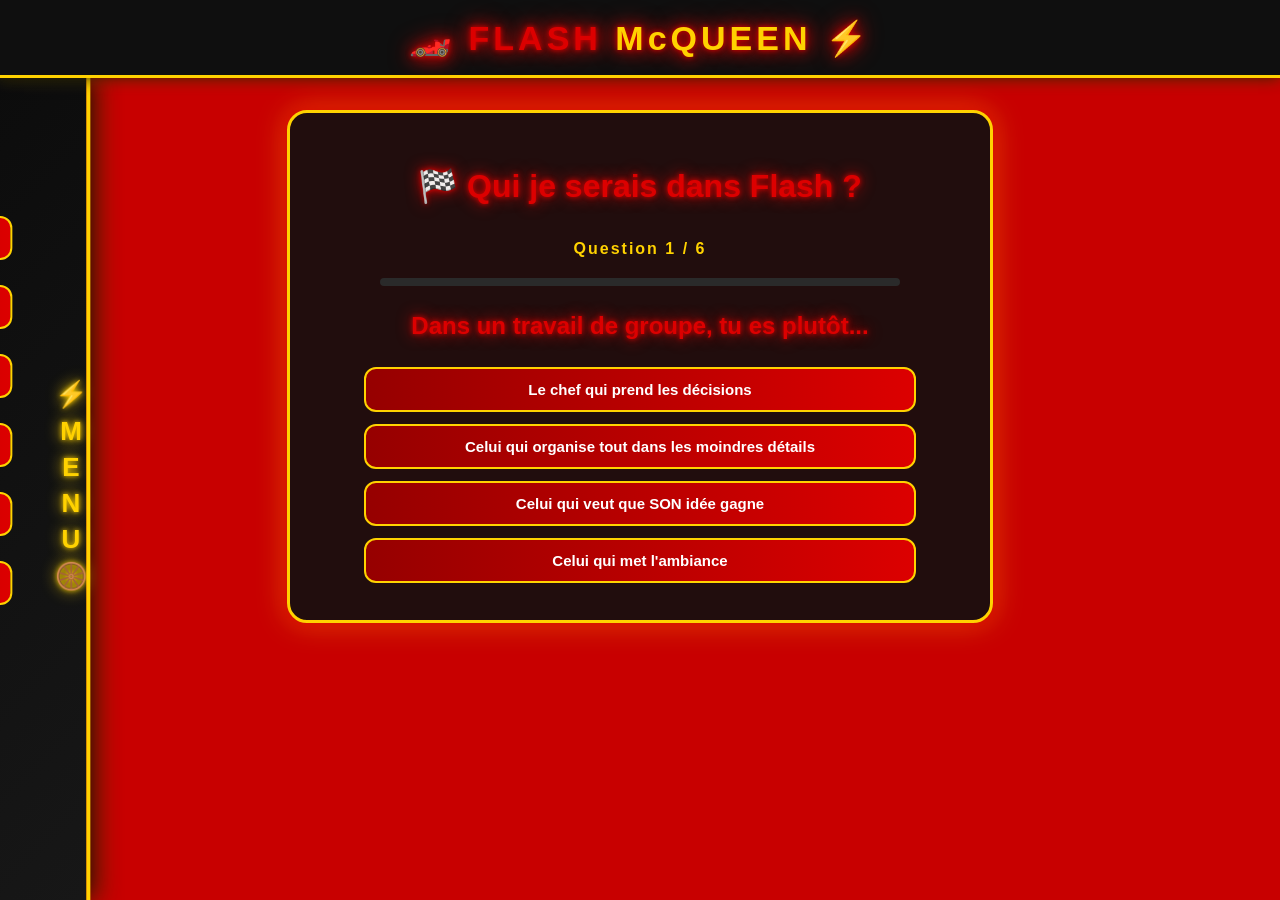
<file: qui-je-serais.html>
<!DOCTYPE html>
<html lang="fr">
<head>
    <meta charset="UTF-8">
    <meta name="viewport" content="width=device-width, initial-scale=1">
    <title>Qui je serais dans Flash</title>
    <link rel="stylesheet" href="menu.css">

    <style>
        body {
            margin: 0;
            background-color: rgb(200, 0, 0);
            font-family: Arial, sans-serif;
        }

        .top-bar {
            position: fixed;
            top: 0;
            left: 0;
            width: 100%;
            height: 75px;
            background: #0f0f0f;
            border-bottom: 3px solid #FFD200;
            display: flex;
            align-items: center;
            justify-content: center;
            z-index: 2000;
            box-shadow:
                0 0 15px rgba(0, 0, 0, 0.8),
                0 0 15px rgba(255, 210, 0, 0.3);
        }

        .top-title {
            color: #DC0000;
            font-size: 34px;
            font-weight: bold;
            letter-spacing: 4px;
            text-shadow:
                0 0 5px #DC0000,
                0 0 15px #DC0000,
                0 0 25px #DC0000;
        }

        .top-title span {
            color: #FFD200;
        }

        .contenu {
            max-width: 650px;
            margin: 110px auto 40px auto;
            padding: 25px;
            background: rgba(15, 15, 15, 0.9);
            border: 3px solid #FFD200;
            border-radius: 20px;
            color: white;
            line-height: 1.7;
            text-align: center;
            box-shadow:
                0 0 15px #DC0000,
                0 0 30px rgba(255, 210, 0, 0.4);
        }

        .contenu h1,
        .contenu h2 {
            color: #DC0000;
            text-shadow:
                0 0 5px #DC0000,
                0 0 15px #DC0000;
        }

        .contenu strong {
            color: #FFD200;
        }

        .progression {
            color: #FFD200;
            font-weight: bold;
            letter-spacing: 2px;
        }

        .barre {
            height: 8px;
            margin: 0 auto 15px auto;
            width: 80%;
            background: #2a2a2a;
            border-radius: 10px;
            overflow: hidden;
        }

        .barre div {
            height: 100%;
            width: 0;
            background: linear-gradient(90deg, #DC0000, #FFD200);
            transition: width 0.4s ease;
        }

        .reponse {
            display: block;
            width: 85%;
            margin: 12px auto;
            padding: 12px 10px;
            color: white;
            font-weight: bold;
            font-size: 15px;
            background: linear-gradient(90deg, #960000, #DC0000);
            border: 2px solid #FFD200;
            border-radius: 12px;
            cursor: pointer;
            transition: 0.25s;
        }

        .reponse:hover {
            background: #FFD200;
            color: black;
            transform: scale(1.04);
            box-shadow:
                0 0 10px #FFD200,
                0 0 20px #FFD200;
        }

        .emoji-resultat {
            font-size: 70px;
        }

        .cache {
            display: none;
        }
    </style>
</head>

<body>

    <div class="top-bar">
        <div class="top-title">
            🏎️ FLASH <span>McQUEEN</span> ⚡
        </div>
    </div>

    <div class="contenu">
        <h1>🏁 Qui je serais dans Flash ?</h1>

        <div id="quiz">
            <p class="progression" id="progression"></p>
            <div class="barre"><div id="remplissage"></div></div>
            <h2 id="question"></h2>
            <div id="reponses"></div>
        </div>

        <div id="resultat" class="cache">
            <p>Tu serais...</p>
            <div class="emoji-resultat" id="emoji"></div>
            <h2 id="nom"></h2>
            <p id="description"></p>
            <button class="reponse" id="rejouer">🔄 Refaire le quiz</button>
        </div>
    </div>

    <script>
        const personnages = {
            flash:  { emoji: '🏎️', nom: 'Flash McQueen',
                      texte: 'Ambitieux et plein de confiance, tu as soif de réussir et tu donnes tout pour tes objectifs. Ton défi : te rappeler que l\'amitié compte autant que la victoire.' },
            martin: { emoji: '🛻', nom: 'Martin',
                      texte: 'Drôle, loyal et toujours de bonne humeur, tu es l\'ami sur qui tout le monde peut compter. Avec toi, personne ne s\'ennuie !' },
            sally:  { emoji: '🚙', nom: 'Sally',
                      texte: 'Intelligente, calme et attentionnée, tu sais prendre le temps d\'apprécier la vie et d\'écouter les autres. Les gens se sentent bien avec toi.' },
            doc:    { emoji: '🚓', nom: 'Doc Hudson',
                      texte: 'Sage et réfléchi, tu parles peu mais tu vois juste. Tu préfères le travail bien fait aux grands discours, et on vient te demander conseil.' },
            chick:  { emoji: '🚗', nom: 'Chick Hicks',
                      texte: 'Compétiteur dans l\'âme, tu détestes perdre et tu veux toujours la première place. Attention : gagner, c\'est mieux quand on reste fair-play !' },
            storm:  { emoji: '🏁', nom: 'Jackson Storm',
                      texte: 'Perfectionniste et très organisé, tu t\'entraînes sans relâche et tu vises toujours plus haut. Tu aimes la technologie et les résultats mesurables.' }
        };

        // Chaque réponse est liée à un personnage : [texte, personnage]
        const reserve = [
            {
                texte: 'Ton samedi idéal, c\'est...',
                choix: [
                    ['Un tournoi ou un défi sportif', 'flash'],
                    ['Une soirée entre amis à rigoler', 'martin'],
                    ['Une balade en pleine nature', 'sally'],
                    ['Un bon livre au calme', 'doc']
                ]
            },
            {
                texte: 'Un ami a un gros problème. Tu...',
                choix: [
                    ['L\'écoutes longuement, sans le juger', 'sally'],
                    ['Essaies de le faire rire', 'martin'],
                    ['Lui donnes un conseil sage et direct', 'doc'],
                    ['Lui proposes un plan d\'action précis', 'storm']
                ]
            },
            {
                texte: 'Avant un gros examen ou un grand rendez-vous, tu...',
                choix: [
                    ['Révises tout avec un planning précis', 'storm'],
                    ['Fonces avec confiance, ça va bien se passer', 'flash'],
                    ['Veux absolument être le meilleur', 'chick'],
                    ['Gardes ton calme, tu as déjà tout préparé', 'doc']
                ]
            },
            {
                texte: 'Dans un travail de groupe, tu es plutôt...',
                choix: [
                    ['Le chef qui prend les décisions', 'flash'],
                    ['Celui qui met l\'ambiance', 'martin'],
                    ['Celui qui organise tout dans les moindres détails', 'storm'],
                    ['Celui qui veut que SON idée gagne', 'chick']
                ]
            },
            {
                texte: 'Tu perds un jeu important. Ta réaction ?',
                choix: [
                    ['Je recommence tout de suite, plus fort', 'flash'],
                    ['J\'en rigole et je passe à autre chose', 'martin'],
                    ['Je trouve ça injuste', 'chick'],
                    ['J\'analyse mes erreurs pour progresser', 'storm']
                ]
            },
            {
                texte: 'Pour toi, la plus belle qualité, c\'est...',
                choix: [
                    ['La loyauté', 'martin'],
                    ['La sagesse', 'doc'],
                    ['La liberté', 'sally'],
                    ['La détermination', 'flash']
                ]
            },
            {
                texte: 'Tu gagnes un voyage, tu choisis...',
                choix: [
                    ['Un petit village paisible', 'sally'],
                    ['Une grande ville moderne et high-tech', 'storm'],
                    ['Un endroit où il y a une grande compétition', 'chick'],
                    ['Un road trip avec tes amis', 'martin']
                ]
            },
            {
                texte: 'Un inconnu te fait un compliment. Tu préfères qu\'on dise que tu es...',
                choix: [
                    ['Le plus rapide et le plus doué', 'flash'],
                    ['Le plus gentil et le plus drôle', 'martin'],
                    ['Le plus sage et le plus fiable', 'doc'],
                    ['Le plus performant', 'storm']
                ]
            },
            {
                texte: 'Quelqu\'un triche pour te battre. Tu...',
                choix: [
                    ['Le dis calmement, sans te mettre en colère', 'sally'],
                    ['Veux prendre ta revanche tout de suite', 'flash'],
                    ['Fais pareil, tout est permis pour gagner', 'chick'],
                    ['Laisses tomber, ça ne mérite pas ton énergie', 'doc']
                ]
            },
            {
                texte: 'Ton moment préféré de la journée, c\'est...',
                choix: [
                    ['Le matin, quand je m\'entraîne ou je fais du sport', 'storm'],
                    ['Le soir, quand je retrouve mes amis', 'martin'],
                    ['Le coucher de soleil', 'sally'],
                    ['Le moment où je gagne quelque chose', 'chick']
                ]
            },
            {
                texte: 'Quelqu\'un te demande conseil. Que dis-tu le plus souvent ?',
                choix: [
                    ['« Prends ton temps, écoute-toi. »', 'sally'],
                    ['« L\'expérience, ça s\'apprend petit à petit. »', 'doc'],
                    ['« Fonce, crois en toi ! »', 'flash'],
                    ['« Entraîne-toi encore plus que les autres. »', 'storm']
                ]
            },
            {
                texte: 'Ta phrase préférée serait...',
                choix: [
                    ['« Il faut toujours viser la première place. »', 'chick'],
                    ['« Rire, c\'est la meilleure des solutions. »', 'martin'],
                    ['« Le travail bien fait parle de lui-même. »', 'doc'],
                    ['« Sans amis, une victoire ne vaut rien. »', 'flash']
                ]
            }
        ];

        const NOMBRE_QUESTIONS = 6;

        let questions = [];
        let numero = 0;
        let points = {};

        const zoneQuiz = document.getElementById('quiz');
        const zoneResultat = document.getElementById('resultat');

        function melanger(liste) {
            const copie = liste.slice();
            for (let i = copie.length - 1; i > 0; i--) {
                const j = Math.floor(Math.random() * (i + 1));
                const temp = copie[i];
                copie[i] = copie[j];
                copie[j] = temp;
            }
            return copie;
        }

        function nouvellePartie() {
            questions = melanger(reserve).slice(0, NOMBRE_QUESTIONS);
            numero = 0;
            points = {};
            zoneResultat.classList.add('cache');
            zoneQuiz.classList.remove('cache');
            afficherQuestion();
        }

        function afficherQuestion() {
            const q = questions[numero];

            document.getElementById('progression').textContent =
                'Question ' + (numero + 1) + ' / ' + questions.length;
            document.getElementById('remplissage').style.width =
                (numero / questions.length * 100) + '%';
            document.getElementById('question').textContent = q.texte;

            const zone = document.getElementById('reponses');
            zone.innerHTML = '';

            melanger(q.choix).forEach(function (c) {
                const bouton = document.createElement('button');
                bouton.className = 'reponse';
                bouton.textContent = c[0];
                bouton.addEventListener('click', function () {
                    points[c[1]] = (points[c[1]] || 0) + 1;
                    numero++;
                    if (numero < questions.length) {
                        afficherQuestion();
                    } else {
                        afficherResultat();
                    }
                });
                zone.appendChild(bouton);
            });
        }

        function afficherResultat() {
            let max = 0;
            Object.keys(points).forEach(function (cle) {
                if (points[cle] > max) max = points[cle];
            });

            const egalite = Object.keys(points).filter(function (cle) {
                return points[cle] === max;
            });
            const gagnant = egalite[Math.floor(Math.random() * egalite.length)];

            const p = personnages[gagnant];
            document.getElementById('emoji').textContent = p.emoji;
            document.getElementById('nom').textContent = p.nom;
            document.getElementById('description').textContent = p.texte;

            document.getElementById('remplissage').style.width = '100%';
            zoneQuiz.classList.add('cache');
            zoneResultat.classList.remove('cache');
        }

        document.getElementById('rejouer').addEventListener('click', nouvellePartie);

        nouvellePartie();

    </script>

    <script src="menu.js"></script>
</body>
</html>
</file>
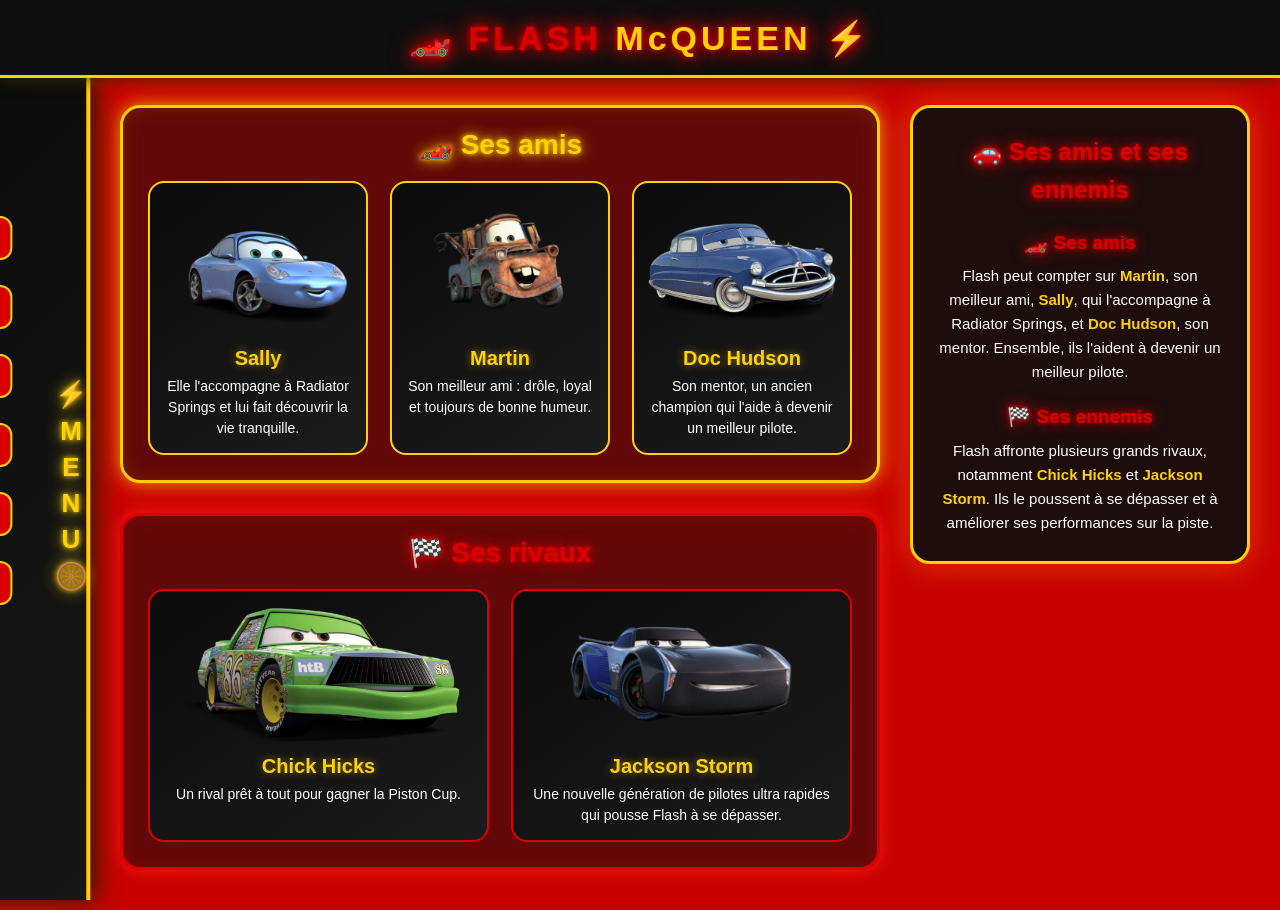
<file: qui-sont-ces.html>
<!DOCTYPE html>
<html lang="fr">
<head>
    <meta charset="UTF-8">
    <meta name="viewport" content="width=device-width, initial-scale=1">
    <title>Ses amis et ses ennemis</title>
    <link rel="stylesheet" href="menu.css">

    <style>
        body {
            margin: 0;
            background-color: rgb(200, 0, 0);
            font-family: Arial, sans-serif;
            overflow-x: hidden;
        }

        /* ===== BARRE DU HAUT ===== */
        .top-bar {
            position: fixed;
            top: 0;
            left: 0;
            width: 100%;
            height: 75px;
            background: #0f0f0f;
            border-bottom: 3px solid #FFD200;
            display: flex;
            align-items: center;
            justify-content: center;
            z-index: 2000;
            box-shadow:
                0 0 15px rgba(0, 0, 0, 0.8),
                0 0 15px rgba(255, 210, 0, 0.3);
        }

        .top-title {
            color: #DC0000;
            font-size: 34px;
            font-weight: bold;
            letter-spacing: 4px;
            text-shadow:
                0 0 5px #DC0000,
                0 0 15px #DC0000,
                0 0 25px #DC0000;
        }

        .top-title span {
            color: #FFD200;
        }

        /* ===== MISE EN PAGE ===== */
        .page {
            display: flex;
            align-items: flex-start;
            gap: 30px;
            padding: 105px 30px 40px 120px;
            box-sizing: border-box;
        }

        .cartes-zone {
            flex: 1;
            min-width: 0;
            display: flex;
            flex-direction: column;
            gap: 30px;
        }

        /* ===== ZONES AMIS / RIVAUX ===== */
        .groupe {
            padding: 20px 25px 25px 25px;
            background: rgba(15, 15, 15, 0.55);
            border-radius: 20px;
            animation: apparition 0.7s ease both;
        }

        .groupe-amis {
            border: 3px solid #FFD200;
            box-shadow:
                0 0 15px rgba(255, 210, 0, 0.6),
                0 0 35px rgba(255, 210, 0, 0.3),
                inset 0 0 20px rgba(255, 210, 0, 0.12);
        }

        .groupe-rivaux {
            border: 3px solid #DC0000;
            box-shadow:
                0 0 15px rgba(255, 40, 40, 0.8),
                0 0 35px rgba(220, 0, 0, 0.6),
                inset 0 0 20px rgba(220, 0, 0, 0.2);
            animation-delay: 0.15s;
        }

        .groupe h2 {
            margin: 0 0 20px 0;
            text-align: center;
            font-size: 28px;
            color: #DC0000;
            text-shadow:
                0 0 5px #DC0000,
                0 0 15px #DC0000;
        }

        .groupe-amis h2 {
            color: #FFD200;
            text-shadow:
                0 0 5px #FFD200,
                0 0 15px #FFD200;
        }

        /* ===== GRILLE ===== */
        .grille {
            display: grid;
            grid-template-columns: repeat(auto-fit, minmax(200px, 1fr));
            gap: 22px;
        }

        /* ===== CARTES ===== */
        .carte {
            display: flex;
            flex-direction: column;
            background: linear-gradient(145deg, #0b0b0b, #1c1c1c);
            border: 2px solid #FFD200;
            border-radius: 16px;
            padding: 14px;
            text-align: center;
            color: white;
            transition: transform 0.3s ease, box-shadow 0.3s ease;
        }

        .groupe-amis .carte:hover {
            transform: scale(1.05);
            box-shadow:
                0 0 12px #FFD200,
                0 0 28px rgba(255, 210, 0, 0.6);
        }

        .groupe-rivaux .carte {
            border-color: #DC0000;
        }

        .groupe-rivaux .carte:hover {
            transform: scale(1.05);
            box-shadow:
                0 0 12px #DC0000,
                0 0 28px rgba(220, 0, 0, 0.8);
        }

        .carte .photo {
            height: 140px;
            display: flex;
            align-items: center;
            justify-content: center;
            margin-bottom: 10px;
        }

        .carte img {
            max-width: 100%;
            max-height: 100%;
            object-fit: contain;
            transition: transform 0.3s ease;
        }

        .carte:hover img {
            transform: scale(1.06);
        }

        .carte h3 {
            margin: 0 0 6px 0;
            color: #FFD200;
            font-size: 20px;
            text-shadow: 0 0 8px rgba(255, 210, 0, 0.5);
        }

        .carte p {
            margin: 0;
            font-size: 14px;
            line-height: 1.5;
            color: white;
        }

        /* ===== ENCADRÉ DE TEXTE (À DROITE) ===== */
        .contenu {
            width: 340px;
            flex-shrink: 0;
            position: sticky;
            top: 105px;
            box-sizing: border-box;
            padding: 20px 22px;
            background: rgba(15, 15, 15, 0.92);
            border: 3px solid #FFD200;
            border-radius: 20px;
            color: white;
            line-height: 1.6;
            box-shadow:
                0 0 15px #DC0000,
                0 0 30px rgba(255, 210, 0, 0.4);
            animation: apparition 0.7s ease 0.3s both;
        }

        .contenu h1 {
            color: #DC0000;
            text-align: center;
            font-size: 24px;
            margin: 5px 0 15px 0;
            text-shadow:
                0 0 5px #DC0000,
                0 0 15px #DC0000;
        }

        .contenu h2 {
            color: #DC0000;
            text-align: center;
            font-size: 19px;
            margin: 18px 0 6px 0;
            text-shadow:
                0 0 5px #DC0000,
                0 0 15px #DC0000;
        }

        .contenu p {
            text-align: center;
            font-size: 15px;
            margin: 6px 0;
        }

        .contenu strong {
            color: #FFD200;
        }

        /* ===== ANIMATION ===== */
        @keyframes apparition {
            from {
                opacity: 0;
                transform: translateY(20px);
            }
            to {
                opacity: 1;
                transform: translateY(0);
            }
        }

        /* ===== ADAPTATION AUX ÉCRANS ===== */
        @media (max-width: 1200px) {
            .page {
                flex-direction: column;
                align-items: stretch;
                padding: 105px 20px 40px 110px;
            }

            .contenu {
                width: auto;
                position: static;
            }
        }

        @media (max-width: 700px) {
            .page {
                padding: 100px 12px 30px 100px;
            }

            .top-title {
                font-size: 20px;
                letter-spacing: 2px;
            }

            .groupe {
                padding: 15px;
            }

            .grille {
                grid-template-columns: 1fr;
            }
        }
    </style>
</head>

<body>

    <div class="top-bar">
        <div class="top-title">
            🏎️ FLASH <span>McQUEEN</span> ⚡
        </div>
    </div>

    <div class="page">

        <div class="cartes-zone">

            <!-- SES AMIS -->
            <section class="groupe groupe-amis">
                <h2>🏎️ Ses amis</h2>
                <div class="grille">

                    <div class="carte">
                        <div class="photo">
                            <img src="sally1.png" alt="Sally">
                        </div>
                        <h3>Sally</h3>
                        <p>Elle l'accompagne à Radiator Springs et lui fait découvrir la vie tranquille.</p>
                    </div>

                    <div class="carte">
                        <div class="photo">
                            <img src="martins1.png" alt="Martin">
                        </div>
                        <h3>Martin</h3>
                        <p>Son meilleur ami : drôle, loyal et toujours de bonne humeur.</p>
                    </div>

                    <div class="carte">
                        <div class="photo">
                            <img src="dochudson1.png" alt="Doc Hudson">
                        </div>
                        <h3>Doc Hudson</h3>
                        <p>Son mentor, un ancien champion qui l'aide à devenir un meilleur pilote.</p>
                    </div>

                </div>
            </section>

            <!-- SES RIVAUX -->
            <section class="groupe groupe-rivaux">
                <h2>🏁 Ses rivaux</h2>
                <div class="grille">

                    <div class="carte">
                        <div class="photo">
                            <img src="ChickHicks1.webp" alt="Chick Hicks">
                        </div>
                        <h3>Chick Hicks</h3>
                        <p>Un rival prêt à tout pour gagner la Piston Cup.</p>
                    </div>

                    <div class="carte">
                        <div class="photo">
                            <img src="jacksonstorm.png" alt="Jackson Storm">
                        </div>
                        <h3>Jackson Storm</h3>
                        <p>Une nouvelle génération de pilotes ultra rapides qui pousse Flash à se dépasser.</p>
                    </div>

                </div>
            </section>

        </div>

        <!-- TON ENCADRÉ DE TEXTE -->
        <div class="contenu">
            <h1>🚗 Ses amis et ses ennemis</h1>

            <h2>🏎️ Ses amis</h2>
            <p>
                Flash peut compter sur <strong>Martin</strong>, son meilleur ami,
                <strong>Sally</strong>, qui l'accompagne à Radiator Springs, et
                <strong>Doc Hudson</strong>, son mentor. Ensemble, ils l'aident à
                devenir un meilleur pilote.
            </p>

            <h2>🏁 Ses ennemis</h2>
            <p>
                Flash affronte plusieurs grands rivaux, notamment
                <strong>Chick Hicks</strong> et <strong>Jackson Storm</strong>.
                Ils le poussent à se dépasser et à améliorer ses performances
                sur la piste.
            </p>
        </div>

    </div>

    <script src="menu.js"></script>
</body>
</html>
</file>
<file: menu.css>
<!DOCTYPE html>
<html lang="fr">
<head>
    <meta charset="UTF-8">
    <title>menu.css</title>

    <style>
	
	.menu-zone {
    position: fixed;
    left: 0;
    top: 75px;
    width: 90px;
    height: calc(100vh - 75px);
    z-index: 1600;
    background: transparent;
}

.menu {
    position: fixed;
    left: 0;
    top: 75px;
    width: 33.333vw;
    min-width: 350px;
    max-width: 500px;
    height: calc(100vh - 75px);
    background: linear-gradient(135deg, #080808, #171717);
    border-right: 4px solid #FFD200;
    box-shadow:
        5px 0 25px rgba(0, 0, 0, 0.9),
        0 0 30px rgba(255, 210, 0, 0.35);
    transform: translateX(calc(-100% + 90px));
    transition: transform 0.35s ease;
    z-index: 1700;
    text-align: center;
    padding-top: 10px;
    box-sizing: border-box;
}

.menu-zone:hover ~ .menu,
.menu:hover {
    transform: translateX(0);
}

.menu::after {
    content: "⚡MENU🛞";
    position: absolute;
    top: 50%;
    right: 0;
    width: 86px;
    transform: translateY(-50%);
    writing-mode: vertical-rl;
    text-orientation: upright;
    text-align: center;
    color: #FFD200;
    font-size: 26px;
    font-weight: bold;
    letter-spacing: 6px;
    text-shadow: 0 0 5px #FFD200, 0 0 15px #FFD200;
}

.menu-titre {
    display: block;
    margin: 15px 0 5px 0;
    text-align: center;
    color: #DC0000;
    font-size: 40px;
    text-shadow: 0 0 5px #DC0000, 0 0 15px #DC0000, 0 0 25px #DC0000;
    position: relative;
    left: -10px;
}

.sous-titre {
    text-align: center;
    color: #FFD200;
    font-size: 22px;
    font-weight: bold;
    margin: 0 0 40px 0;
    letter-spacing: 3px;
    text-shadow: 0 0 5px #FFD200, 0 0 15px #FFD200;
}

.menu-button {
    display: block;
    width: 65%;
    margin: 0 auto 25px auto;
    padding: 12px 10px;
    box-sizing: border-box;
    text-align: center;
    color: white;
    text-decoration: none;
    font-weight: bold;
    font-size: 14px;
    background: linear-gradient(90deg, #960000, #DC0000);
    border: 2px solid #FFD200;
    border-radius: 12px;
    transition: 0.25s;
}

.menu-button:hover {
    background: #FFD200;
    color: black;
    transform: scale(1.04);
    box-shadow:
        0 0 10px #FFD200,
        0 0 20px #FFD200,
        0 0 30px rgba(255, 210, 0, 0.5);
		
		.logo-top {
    position: fixed;
    top: 10px;
    right: 20px;
    height: 55px;
    width: auto;
    z-index: 2100;
    filter: drop-shadow(0 0 8px rgba(255, 210, 0, 0.6));
    transition: transform 0.3s ease;
}
</file>
